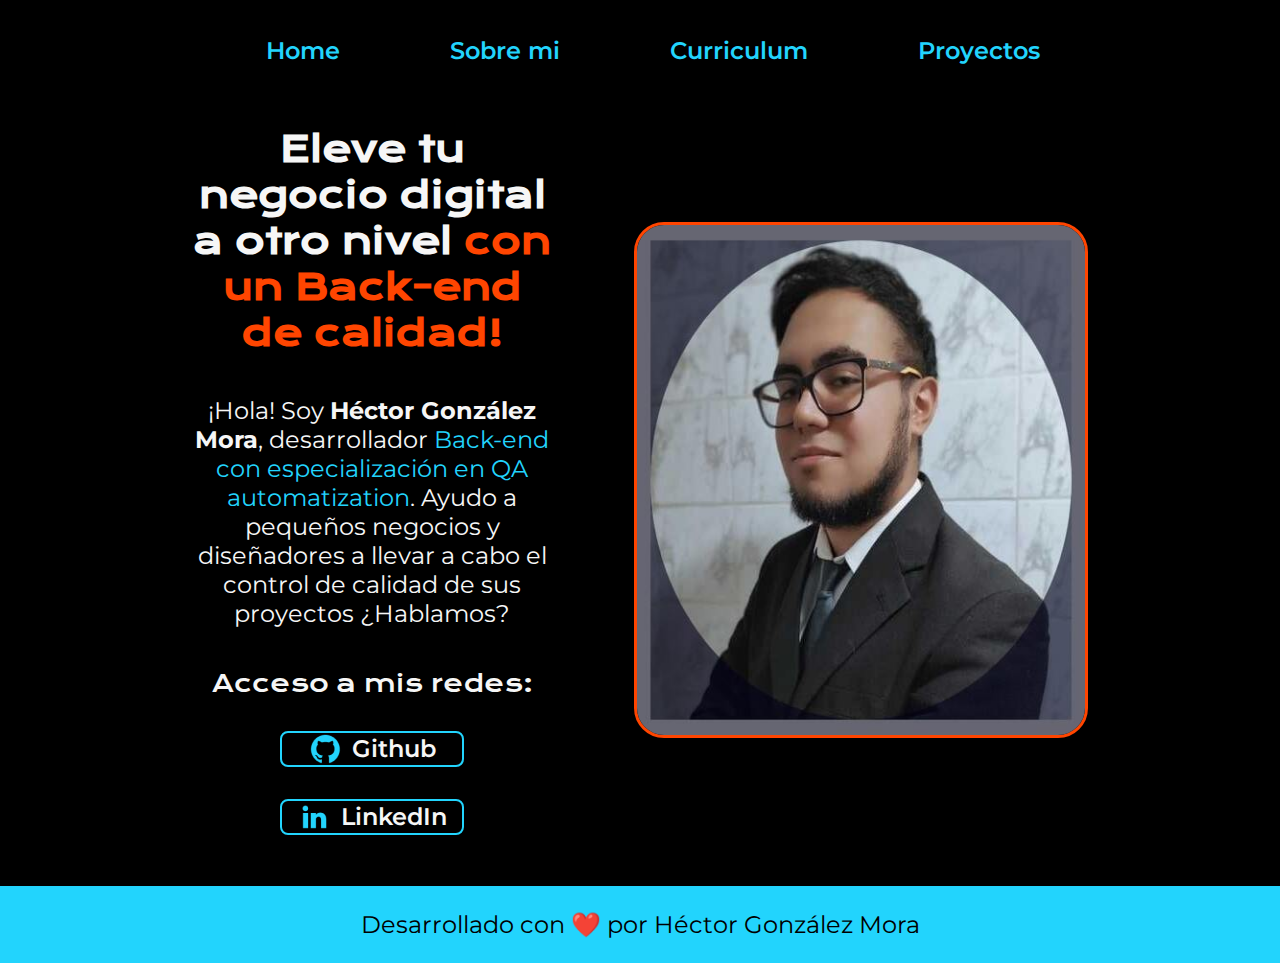
<file: index.html>
<!DOCTYPE html>
<html lang="es">
<head>
  <meta charset="UTF-8">
  <meta name="viewport" content="width=device-width, initial-scale=1.0">
  <title>Portafolio de desarrollador web</title>
  <link rel="stylesheet" href="css/styles.css">
</head>

<body>
    <header class="header">
      <nav class="menu-header">
        <a class="enlaces-header" href="index.html">Home</a>
        <a class="enlaces-header" href="about.html">Sobre mi</a>
        <a class="enlaces-header" href="cv.html">Curriculum</a>
        <a class="enlaces-header">Proyectos</a>
      </nav>
    </header>
    <main class="container-fluid">
    <section class="presentacion-contenido">
        <h1 class="presentacion-contenido-titulo">Eleve tu negocio digital a otro nivel <strong class="destaca-titulo">con un Back-end de calidad!</strong></h1>
        <p class="presentacion-contenido-texto">¡Hola! Soy <strong class="destaca-nombre">Héctor González Mora</strong>, desarrollador <span class="texto-destacado">Back-end
          con especialización en QA automatization</span>.
          Ayudo a pequeños negocios y diseñadores a llevar a cabo
          el control de calidad de sus proyectos ¿Hablamos?
        </p>
        <div class="enlaces">
            <h2 class="presentacion-enlaces-subtitulo">Acceso a mis redes:</h2>
              <a class="enlaces-redes-sociales" href="https://github.com/hectorgm26">
                <img src="assets/github.png">Github</a>
              <a class="enlaces-redes-sociales" href="https://www.linkedin.com/in/hectoryefc/">
                <img src="assets/linkedin.png">LinkedIn</a>
        </div>


    </section>
        <img class="imagen-personal" src="img/descarga.jpg" alt="Una imagen de mi persona Héctor González Mora">
    </main>
    <footer class="footer">
        <p>Desarrollado con ❤️ por Héctor González Mora</p>
    </footer>
</body>

</html>
</file>
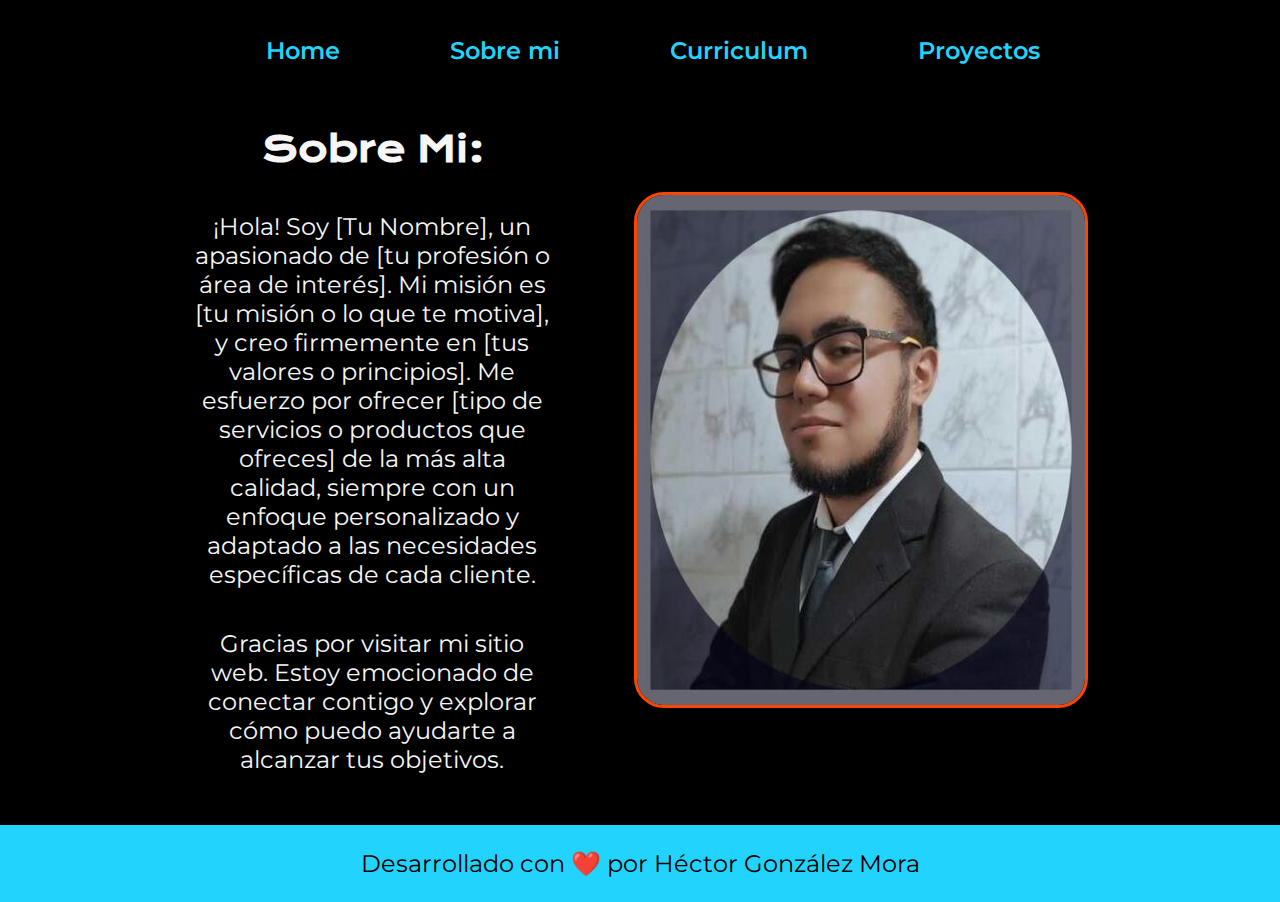
<file: about.html>
<!DOCTYPE html>
<html lang="es">
<head>
  <meta charset="UTF-8">
  <meta name="viewport" content="width=device-width, initial-scale=1.0">
  <title>Sobre mi</title>
  <link rel="stylesheet" href="css/styles.css">
</head>
<body>
  <header class="header">
    <nav class="menu-header">
      <a class="enlaces-header" href="index.html">Home</a>
      <a class="enlaces-header" href="about.html">Sobre mi</a>
      <a class="enlaces-header" href="cv.html">Curriculum</a>
      <a class="enlaces-header">Proyectos</a>
    </nav>
  </header>

  <main class="container-fluid">
    <section class="presentacion-contenido">
        <h1 class="presentacion-contenido-titulo">Sobre Mi:</h1>
        <p class="presentacion-contenido-texto">¡Hola! Soy [Tu Nombre], un apasionado de [tu profesión o área de interés]. Mi misión es [tu misión o lo que te motiva], y creo firmemente en [tus valores o principios]. Me esfuerzo por ofrecer [tipo de servicios o productos que ofreces] de la más alta calidad, siempre con un enfoque personalizado y adaptado a las necesidades específicas de cada cliente.</p>
        <p class="presentacion-contenido-texto">Gracias por visitar mi sitio web. Estoy emocionado de conectar contigo y explorar cómo puedo ayudarte a alcanzar tus objetivos.</p>
    </section>
    <img src="img/descarga.jpg" alt="Una imagen de mi persona Héctor González Mora" class="imagen-personal">
  </main>

  <footer class="footer">
    <p>Desarrollado con ❤️ por Héctor González Mora</p>
  </footer>

</body>
</html>
</file>
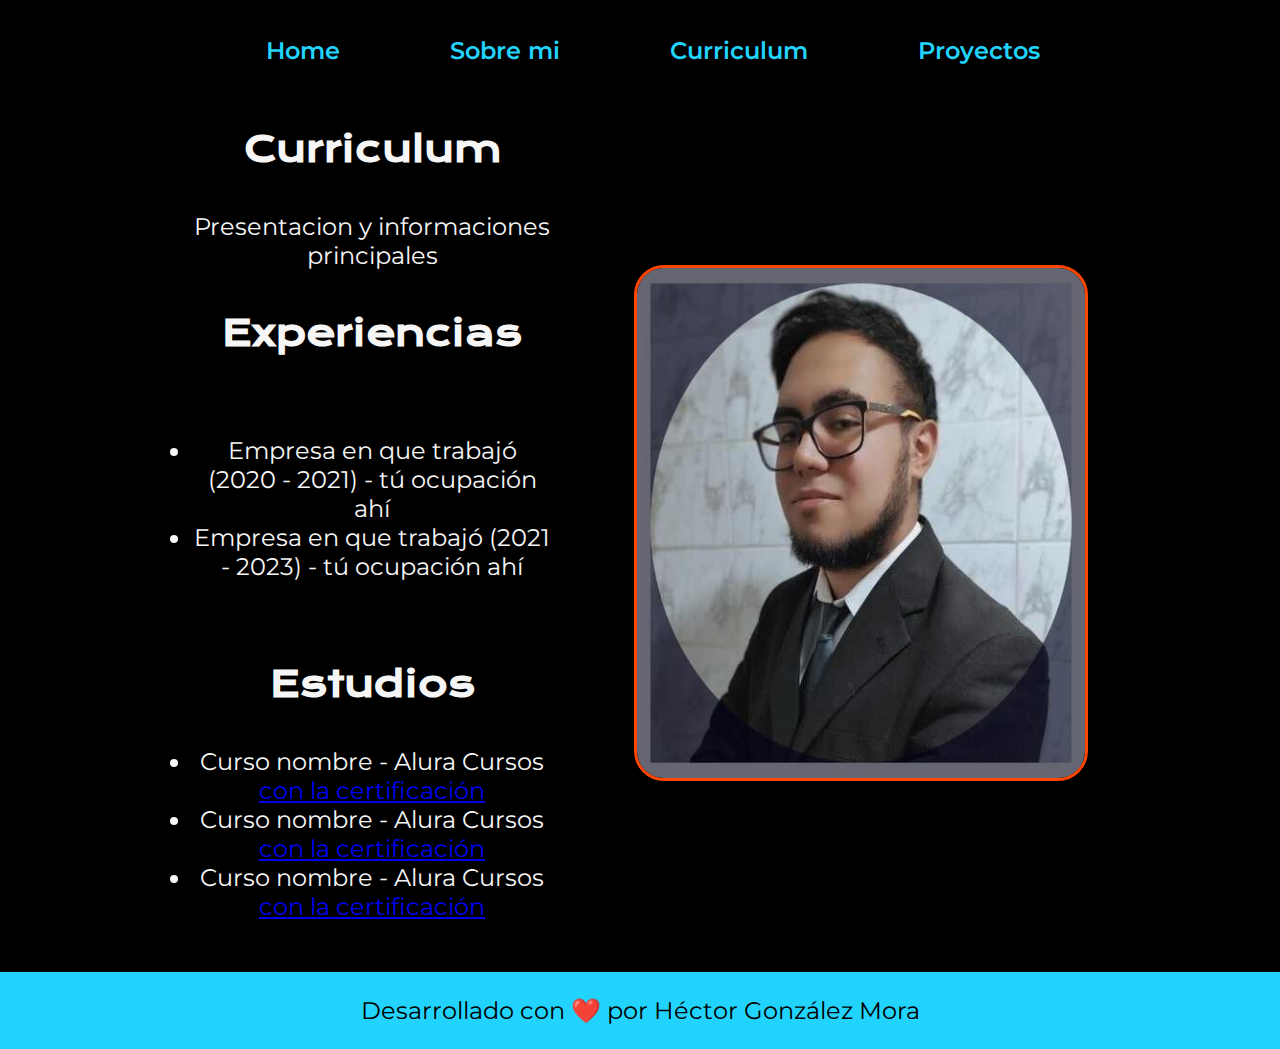
<file: cv.html>
<!DOCTYPE html>
<html lang="es">
<head>
  <meta charset="UTF-8">
  <meta name="viewport" content="width=device-width, initial-scale=1.0">
  <title>Curriculum</title>
  <link rel="stylesheet" href="css/styles.css">
</head>
<body>
  <header class="header">
    <nav class="menu-header">
      <a class="enlaces-header" href="index.html">Home</a>
      <a class="enlaces-header" href="about.html">Sobre mi</a>
      <a class="enlaces-header" href="cv.html">Curriculum</a>
      <a class="enlaces-header">Proyectos</a>
    </nav>
  </header>
  
  <main class="container-fluid">
    <section class="presentacion-contenido">
        <h1 class="presentacion-contenido-titulo">
            Curriculum</h1>
            <p class="presentacion-contenido-texto">
                Presentacion y informaciones principales

            </p>
            <h2 class="presentacion-contenido-titulo">Experiencias</h2>
            <p class="presentacion-contenido-texto">
                <ul class="presentacion-contenido-texto">
                    <li> Empresa en que trabajó (2020 - 2021) - tú ocupación ahí </li>
                    <li> Empresa en que trabajó (2021 - 2023) - tú ocupación ahí </li>
                </ul>
            </p>
            <h2 class="presentacion-contenido-titulo">Estudios</h2>
            <div class="presentacion-contenido-texto">
                <ul class="presentacion-contenido-texto">
                    <li>Curso nombre - Alura Cursos <a href="linkdelacertificacion">con la certificación</a> </li>
                    <li>Curso nombre - Alura Cursos <a href="linkdelacertificacion">con la certificación</a></li>
                    <li>Curso nombre - Alura Cursos <a href="linkdelacertificacion">con la certificación</a></li>
                </ul>
            </div>
           
    </section>
        <img src="./img/descarga.jpg" alt="Foto personal de Héctor González" class="imagen-personal">
</main>

<footer class="footer">
  <p>Desarrollado con ❤️ por Héctor González Mora</p>
</footer>

</body>
</html>
</file>
<file: css/styles.css>
@import url('https://fonts.googleapis.com/css2?family=Krona+One&family=Montserrat:ital,wght@0,100..900;1,100..900&display=swap');

:root {
  --color-primario: black;
  --color-secundario: #F6F6F6;
  --color-terciario:  #22D4FD;

  --fuente-monserrat: 'Montserrat', sans-serif;
  --fuente-krona: 'Krona One', sans-serif;
}

* {
  padding: 0;
  margin: 0;
}

body {
  background-color: var(--color-primario);
  color: var(--color-secundario);
  box-sizing: border-box;
}

.header {
  padding: 2% 0% 0% 2%;
}

.menu-header {

  display: flex;
  justify-content: center;
  align-items: center;
  gap: 80px;
}

.enlaces-header {
  font-size: 1.5rem;
  font-weight: 600;
  color: var(--color-terciario);
  padding: 10px 15px;
  text-decoration: none;
  font-family: var(--fuente-monserrat);
}

.enlaces-header:hover {
  color: #007bff;
}

.destaca-titulo {
  color: orangered;
}

.imagen-personal {
  border-radius: 30px;
  border: solid;
  border-color: orangered;
  display: flex;
  justify-content: center;
  align-items: center;
  width: 50%;
}

.texto-destacado {
  color: var(--color-terciario);
}

.container-fluid {
  display: flex;
  align-items: center;
  padding: 4% 15%;
  justify-content: space-between;
  gap:82px;
}

.presentacion-contenido {
  width: 50%;
  display: flex;
  flex-direction: column;
  gap: 40px;

}

.presentacion-contenido-titulo {
  font-size: 2.25rem;
  font-family: var(--fuente-krona);
  text-align: center;

}

.presentacion-contenido-texto {
  font-size: 1.5rem;
  font-family: var(--fuente-monserrat);
  text-align: center;
}

.enlaces {
  display: flex;
  justify-content: space-between;
  flex-direction: column;
  align-items: center;
  gap: 32px;

}

.enlaces-redes-sociales {
  width: 50%;
  text-align: center;
  padding: 21.5px 8;
  border-radius: 8px;
  font-family: var(--fuente-monserrat);
  font-size: 1.5rem;
  font-weight: 600;
  text-decoration: none;
  color: var(--color-secundario);
  border: 2px solid var(--color-terciario);
  display: flex;
  justify-content: center;
  gap: 10px;
  align-items: center;

}

.presentacion-enlaces-subtitulo {
  font-family: var(--fuente-krona);
  font-size: 1.5rem;
  font-weight: 400;
}

.enlaces-redes-sociales:hover {
  background-color: #272727;
  border: 2px solid #0000FF;
  cursor: pointer;
}

.destaca-nombre:hover {
  color: orangered;
}

.footer {
  background-color: var(--color-terciario);
  padding: 1.5rem;
  color: var(--color-primario);
  text-align: center;
  font-family: var(--fuente-monserrat);
  font-size: 1.5rem;
  font-weight: 400;

}

presentacion-contenido-texto a{
  text-decoration: none;
  color: var(--color-terciario);
}

@media (max-width: 1200px) {

  .header {
    padding: 10%;
    width: auto;
    justify-content: center;
    display: flex;
  }

  .menu-header {
    justify-content: center;
    display: flex;
    align-items: center;
    flex-direction: column;
    gap: 1px;

  }

  .enlaces-header {
    width: auto;
  }

  .container-fluid {
    flex-direction: column-reverse;
    padding: 5%;
  }

  .presentacion-contenido {
  width: auto;
  }

}
</file>
